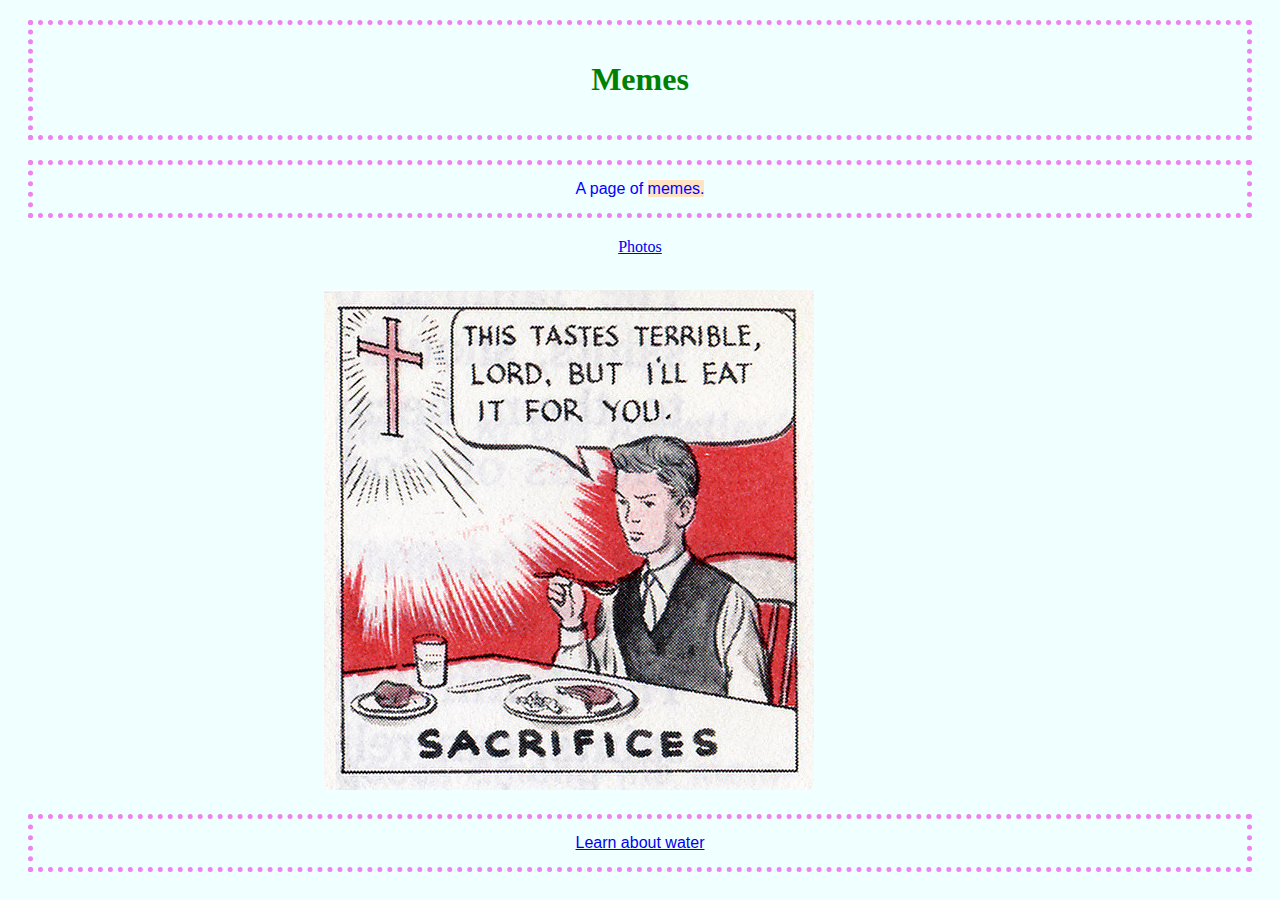
<file: assign4/index.html>
<!DOCTYPE html>
<html>
    <head>
        <meta charset="utf-8">
        <link rel="stylesheet" type="text/css" href="style.css">
        <title>Memes</title>
    </head>
    <body>

<div id="heading">
    	<h1>Memes</h1>
    </div>

<div class="text">
    	A page of <span>memes.</span>
    </div>

    	<nav>
    		<p style="text-align: center"><a href="images.html">Photos</a></p>
    	</nav>

    	<br>

<section class="photos">
    	<img src="photos/one.jpg" alt="yea">
    </section>

<div class="text">
    <a href="https://en.wikipedia.org/wiki/Water">Learn about water</a>
</div>

    </body>
    </html>
</file>
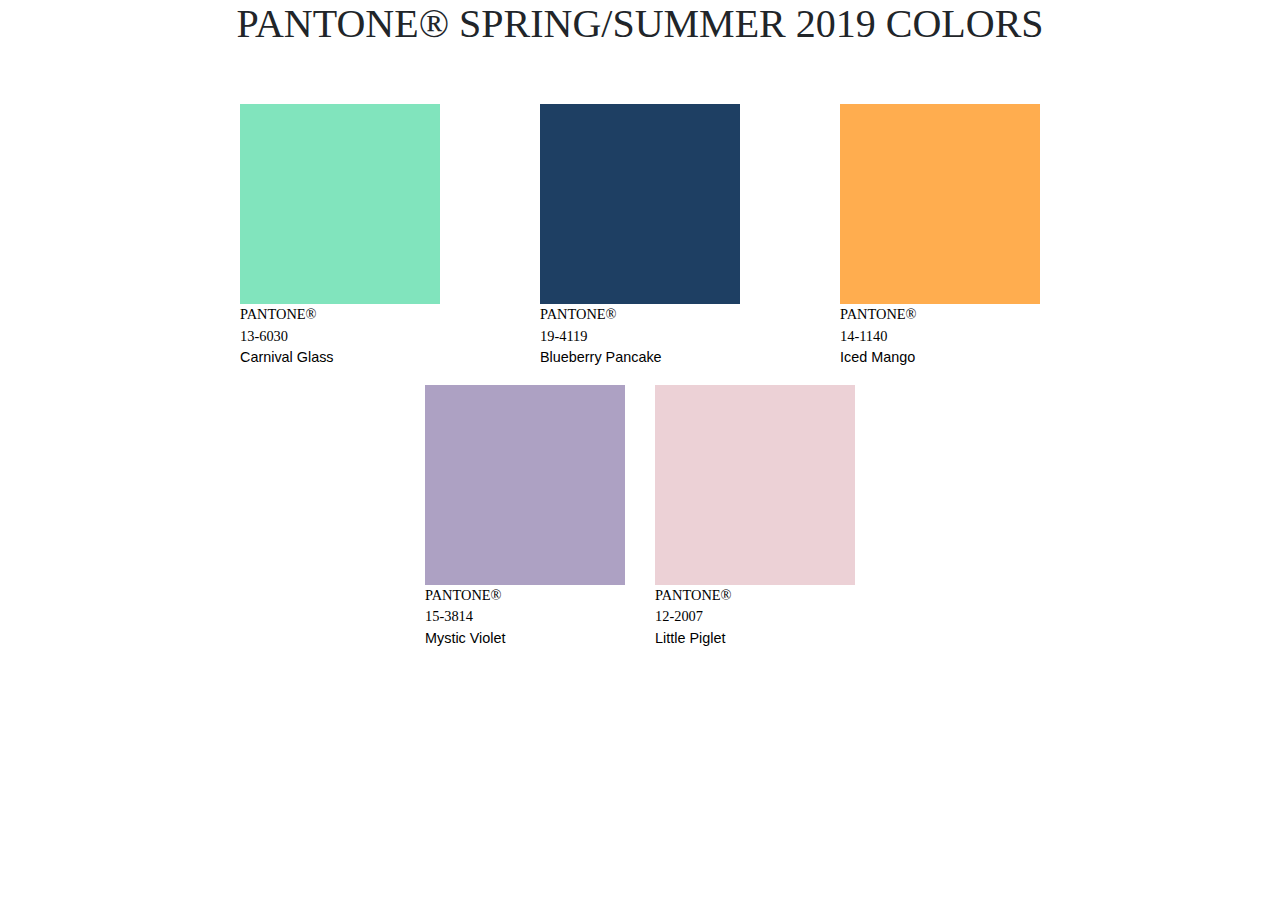
<file: Assignment6_Grids(Bootstrap)/index.html>
<!doctype html>
<html lang="en">
  <head>
    <!-- Required meta tags -->
    <meta charset="utf-8">
    <meta name="viewport" content="width=device-width, initial-scale=1, shrink-to-fit=no">

    <!-- Bootstrap CSS -->
    <link rel="stylesheet" href="https://stackpath.bootstrapcdn.com/bootstrap/4.3.1/css/bootstrap.min.css" integrity="sha384-ggOyR0iXCbMQv3Xipma34MD+dH/1fQ784/j6cY/iJTQUOhcWr7x9JvoRxT2MZw1T" crossorigin="anonymous">
    <link rel="stylesheet" href="style.css">

    <title>Assignment 6</title>
  </head>
  <body>

<div class = "container">
	<div class="row d-flex justify-content-center">
		<h1>PANTONE® SPRING/SUMMER 2019 COLORS</h1>
	</div>
</div>

<br><br>

<div class="container">

<div class="row justify-content-around p-0 m-0">
	<div class="col-sm d-flex justify-content-end">
		<figure class="figure">
			<div id="cglass">
			</div>
  		<figcaption class="figure-caption"><span>PANTONE®</span></figcaption>
  		<figcaption class="figure-caption"><span>13-6030</span></figcaption>
  		<figcaption class="figure-caption">Carnival Glass</figcaption>
		</figure>

			</div>

	<div class="col-sm d-flex justify-content-center">
<figure class="figure">
			<div id="bpan">
			</div>
  		<figcaption class="figure-caption"><span>PANTONE®</span></figcaption>
  		<figcaption class="figure-caption"><span>19-4119</span></figcaption>
  		<figcaption class="figure-caption">Blueberry Pancake</figcaption>
		</figure>

		</div>

		<div class="col-sm d-flex justify-content-start">
<figure class="figure">
			<div id="mango">
			</div>
  		<figcaption class="figure-caption"><span>PANTONE®</span></figcaption>
  		<figcaption class="figure-caption"><span>14-1140</span></figcaption>
  		<figcaption class="figure-caption">Iced Mango</figcaption>
		</figure>

		</div>
</div>

<div class="row justify-content-around p-0 m-0">
	<div class="col-sm d-flex justify-content-end">
		<figure class="figure">
			<div id="mvio">
			</div>
  		<figcaption class="figure-caption"><span>PANTONE®</span></figcaption>
  		<figcaption class="figure-caption"><span>15-3814</span></figcaption>
  		<figcaption class="figure-caption">Mystic Violet</figcaption>
		</figure>
	</div>

	<div class="col-sm d-flex justify-content-start">
		<figure class="figure">
			<div id="lilpig">
			</div>
  		<figcaption class="figure-caption"><span>PANTONE®</span></figcaption>
  		<figcaption class="figure-caption"><span>12-2007</span></figcaption>
  		<figcaption class="figure-caption">Little Piglet</figcaption>
		</figure>
		</div>
	</div>

</div>

</div>


    <!-- Optional JavaScript -->
    <!-- jQuery first, then Popper.js, then Bootstrap JS -->
    <script src="https://code.jquery.com/jquery-3.3.1.slim.min.js" integrity="sha384-q8i/X+965DzO0rT7abK41JStQIAqVgRVzpbzo5smXKp4YfRvH+8abtTE1Pi6jizo" crossorigin="anonymous"></script>
    <script src="https://cdnjs.cloudflare.com/ajax/libs/popper.js/1.14.7/umd/popper.min.js" integrity="sha384-UO2eT0CpHqdSJQ6hJty5KVphtPhzWj9WO1clHTMGa3JDZwrnQq4sF86dIHNDz0W1" crossorigin="anonymous"></script>
    <script src="https://stackpath.bootstrapcdn.com/bootstrap/4.3.1/js/bootstrap.min.js" integrity="sha384-JjSmVgyd0p3pXB1rRibZUAYoIIy6OrQ6VrjIEaFf/nJGzIxFDsf4x0xIM+B07jRM" crossorigin="anonymous"></script>
  </body>
</html>
</file>
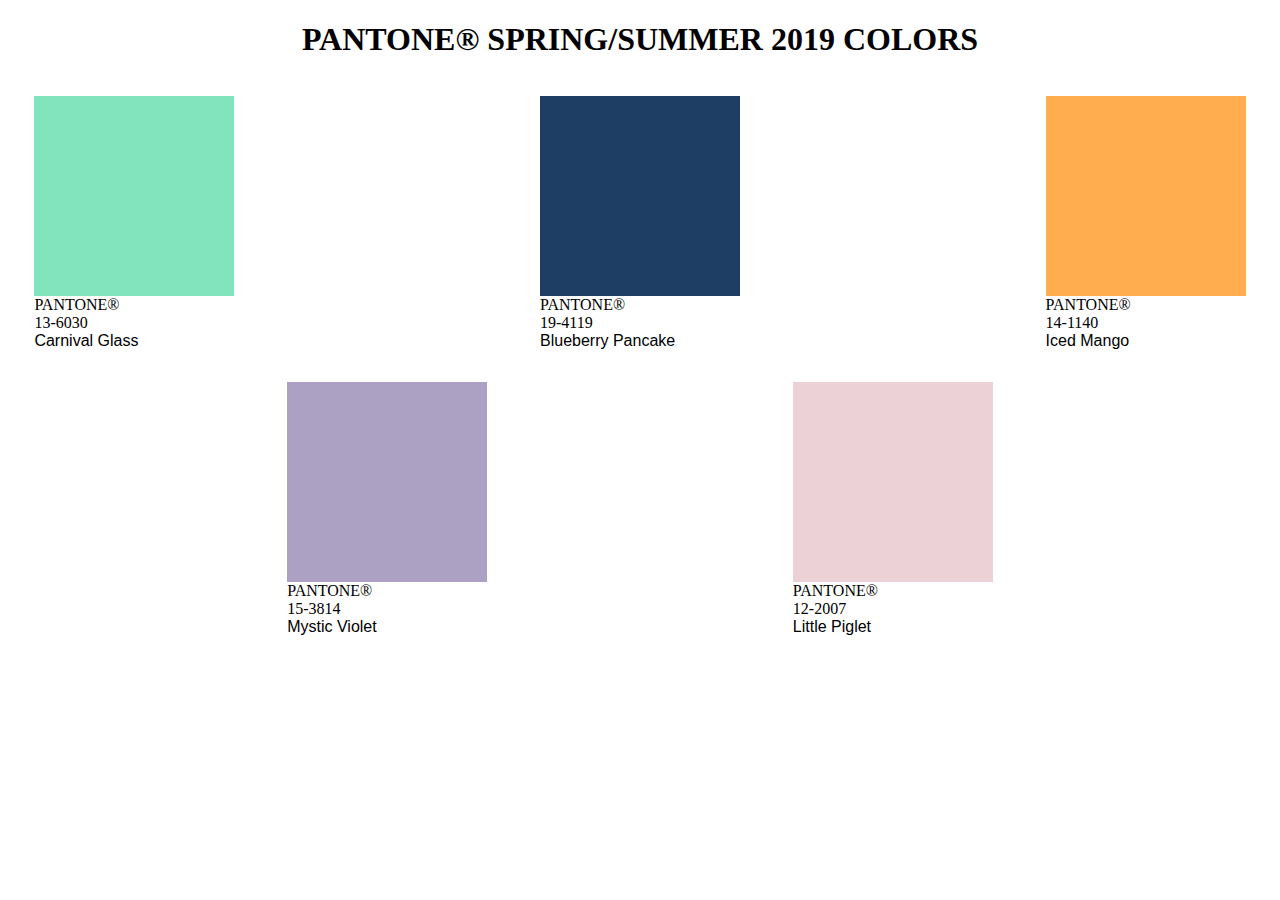
<file: Assignment6_Grids(CSS)/index.html>
<!doctype html>
<html lang="en">
  <head>
    <!-- Required meta tags -->
    <meta charset="utf-8">
    <meta name="viewport" content="width=device-width, initial-scale=1, shrink-to-fit=no">

    <link rel="stylesheet" href="style.css">

    <title>Assignment 6</title>
  </head>
  <body>

<h1>PANTONE® SPRING/SUMMER 2019 COLORS</h1>

<div class="container">
	<div class="item cglass">
		<figure class="figure">
			<div id="cglass">
			</div>
  		<figcaption class="figure-caption"><span>PANTONE®</span></figcaption>
  		<figcaption class="figure-caption"><span>13-6030</span></figcaption>
  		<figcaption class="figure-caption">Carnival Glass</figcaption>
		</figure>
	</div>
	<div class="item empty">
	</div>
	<div class="item bpan">
		<figure class="figure">
			<div id="bpan">
			</div>
  		<figcaption class="figure-caption"><span>PANTONE®</span></figcaption>
  		<figcaption class="figure-caption"><span>19-4119</span></figcaption>
  		<figcaption class="figure-caption">Blueberry Pancake</figcaption>
		</figure>
	</div>
	<div class="item empty">
	</div>
	<div class="item mango">
		<figure class="figure">
			<div id="mango">
			</div>
  		<figcaption class="figure-caption"><span>PANTONE®</span></figcaption>
  		<figcaption class="figure-caption"><span>14-1140</span></figcaption>
  		<figcaption class="figure-caption">Iced Mango</figcaption>
		</figure>
	</div>
	<div class="item empty">
	</div>
	<div class="item mvio">
		<figure class="figure">
			<div id="mvio">
			</div>
  		<figcaption class="figure-caption"><span>PANTONE®</span></figcaption>
  		<figcaption class="figure-caption"><span>15-3814</span></figcaption>
  		<figcaption class="figure-caption">Mystic Violet</figcaption>
		</figure>
	</div>
	<div class="item empty">
	</div>
	<div class="item lilpig">
		<figure class="figure">
			<div id="lilpig">
			</div>
  		<figcaption class="figure-caption"><span>PANTONE®</span></figcaption>
  		<figcaption class="figure-caption"><span>12-2007</span></figcaption>
  		<figcaption class="figure-caption">Little Piglet</figcaption>
		</figure>
	</div>
	<div class="item empty">
	</div>


</div>

  </body>
</html>
</file>
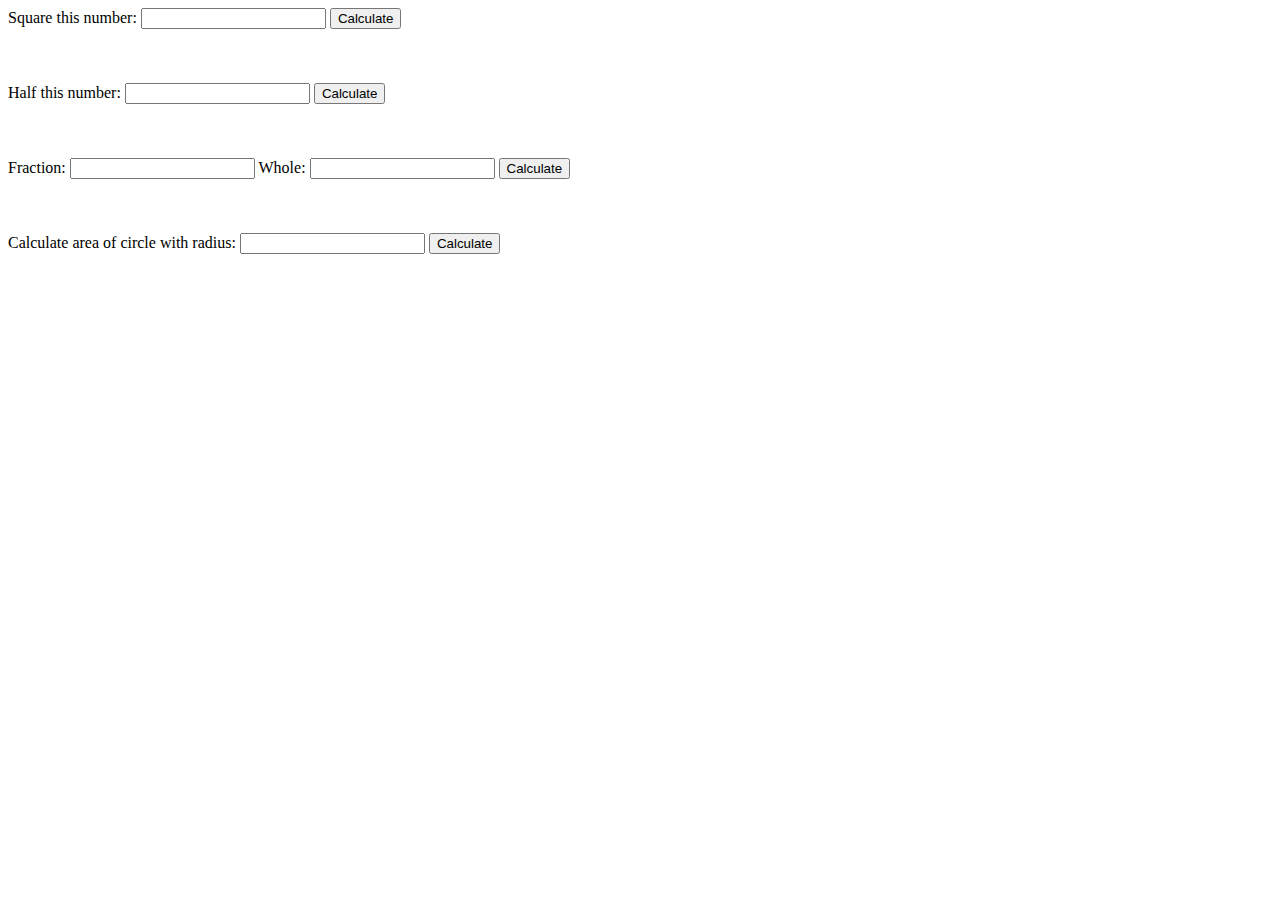
<file: assignment7/index.html>
<!DOCTYPE html>
<html>
<head>
<meta charset=utf-8 />
<title>Calculator</title>
</head>
<body>

  <label>Square this number:
    <input type="number" id="square-input" size="2">
  </label>
  <button id="square-button" onclick="squareNumber()">Calculate</button>
  <br><br>
  <div id="squareResult"></div>
  <br><br>
  
  <label>Half this number:
    <input type="number" id="half-input" size="2">
  </label>
  <button id="half-button" onclick="halfNumber()">Calculate</button>
  <br><br>
  <div id="halfResult"></div>
  <br><br>
  
  <label>
    Fraction:
    <input type="number" id="percent1-input" size="2">
  </label>
  <label>
    Whole:
    <input type="number" id="percent2-input" size="2">
  </label>
  <button id="percent-button" onclick="percentOf()">Calculate</button>
  <br><br>
  <div id="percentResult"></div>
  <br><br>
  
  <label>Calculate area of circle with radius:
    <input type="number" id="area-input" size="2">
  </label>
  <button id="area-button" onclick="areaOfCircle()">Calculate</button> 
  <br><br>
  <div id="solution"></div>

  <script src="script.js"></script>
</body>
</html>
</file>
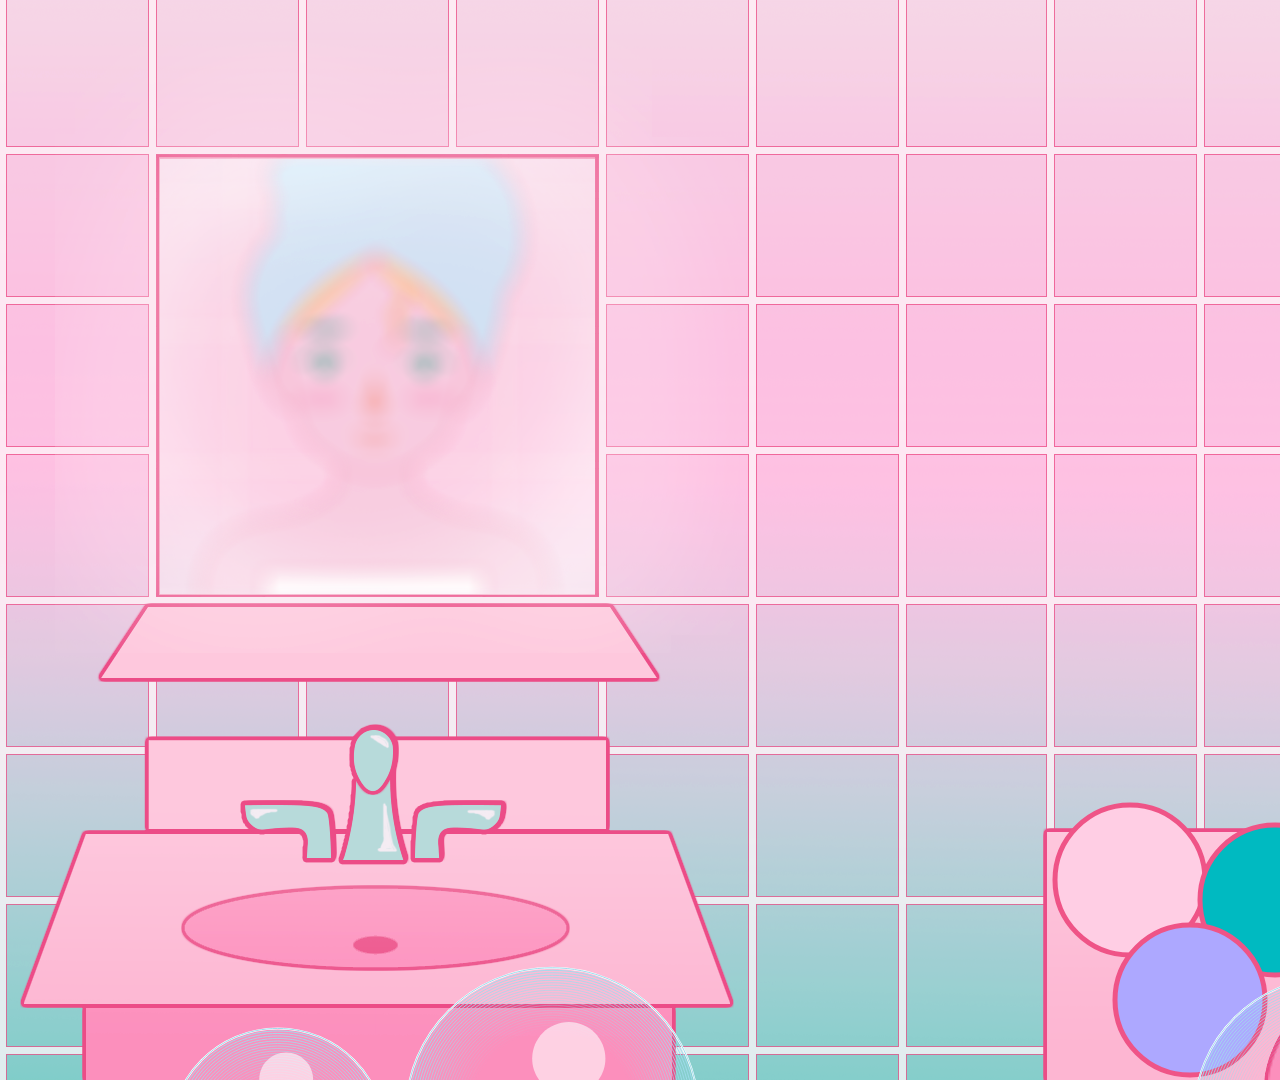
<file: CREATIVECODINGF18FINALPASTELBATH/index.html>
<!DOCTYPE html>
<html lang="">
  <head>
    <meta charset="utf-8">
    <meta name="viewport" content="width=device-width, initial-scale=1.0">
    <title>pastel bath</title>
    <style> body {padding: 0; margin: 0;} </style>
    <script src="p5.min.js"></script>
    <script src="sketch.js"></script>
  </head>
  <body>
  </body>
</html>
</file>
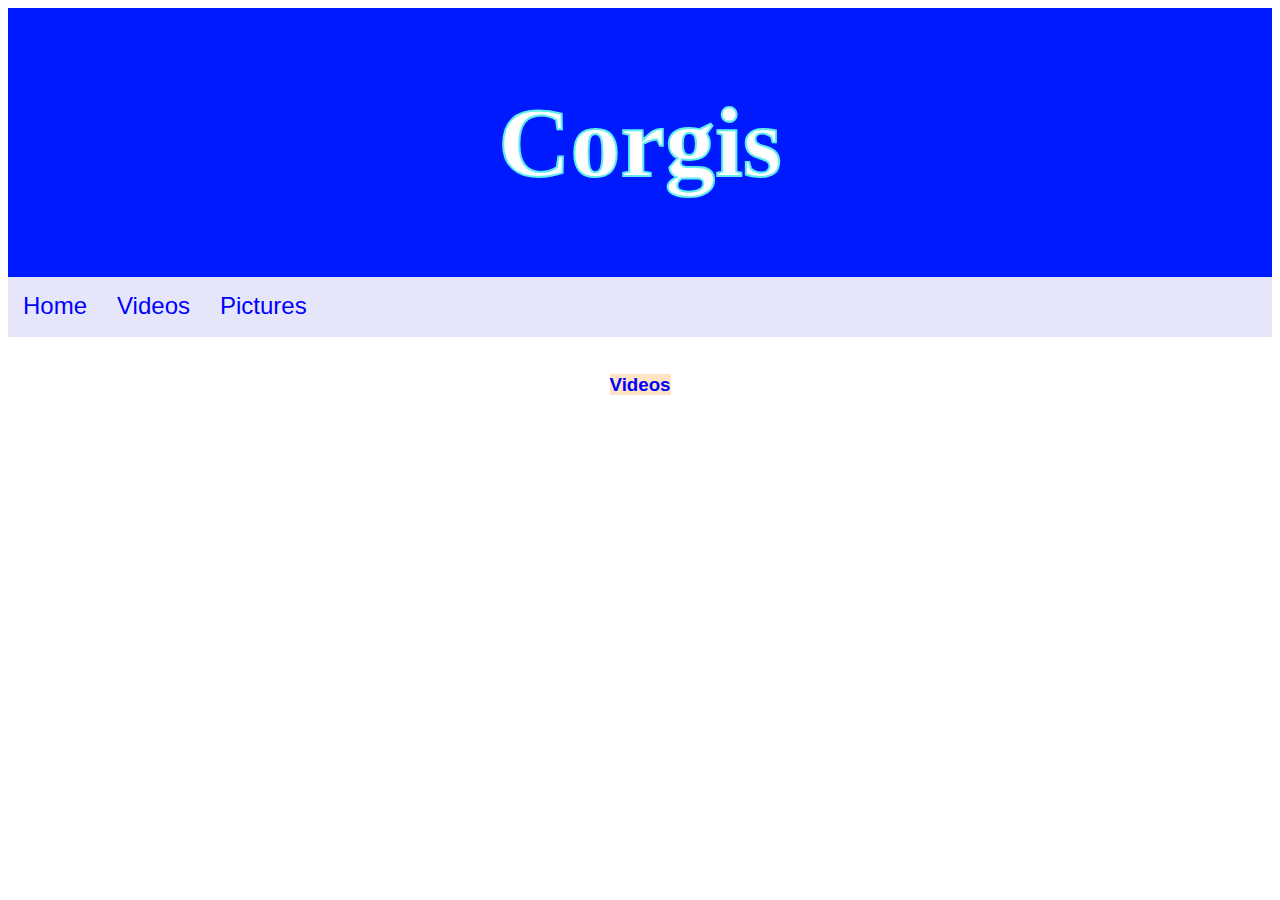
<file: videos.html>
<!DOCTYPE html>
<html>
    <head>
        <meta charset="utf-8">
        <link rel="stylesheet" type="text/css" href="style.css">
        <title>Corgi Videos</title>
    </head>

    <body>

<div id="titlebox">
    	<h1>Corgis</h1>
</div>

        <nav>               
             <ul>
               <li><a href="index.html">Home</a></li>
                <li><a href="videos.html">Videos</a></li>
                <li><a href="pictures.html">Pictures</a></li>
            </ul>
        </nav>

<br>

<div class="middle">
<h3><span>Videos</span></h3>
</div>

<div class="row">
	<div class="column">
<iframe width=100% height=250px src="https://www.youtube.com/embed/cS6J6BLDZoo" frameborder="0" allow="accelerometer; autoplay; encrypted-media; gyroscope; picture-in-picture" allowfullscreen></iframe>
</div>
<div class="column">
<iframe width=100% height=250px src="https://www.youtube.com/embed/GboBmTdNr3Q" frameborder="0" allow="accelerometer; autoplay; encrypted-media; gyroscope; picture-in-picture" allowfullscreen></iframe>
</div>
<div class="column">
<iframe width=100% height=250px src="https://www.youtube.com/embed/n7wsTH1Jmwo" frameborder="0" allow="accelerometer; autoplay; encrypted-media; gyroscope; picture-in-picture" allowfullscreen></iframe>
</div>

</div>

    </body>
</html>
</file>
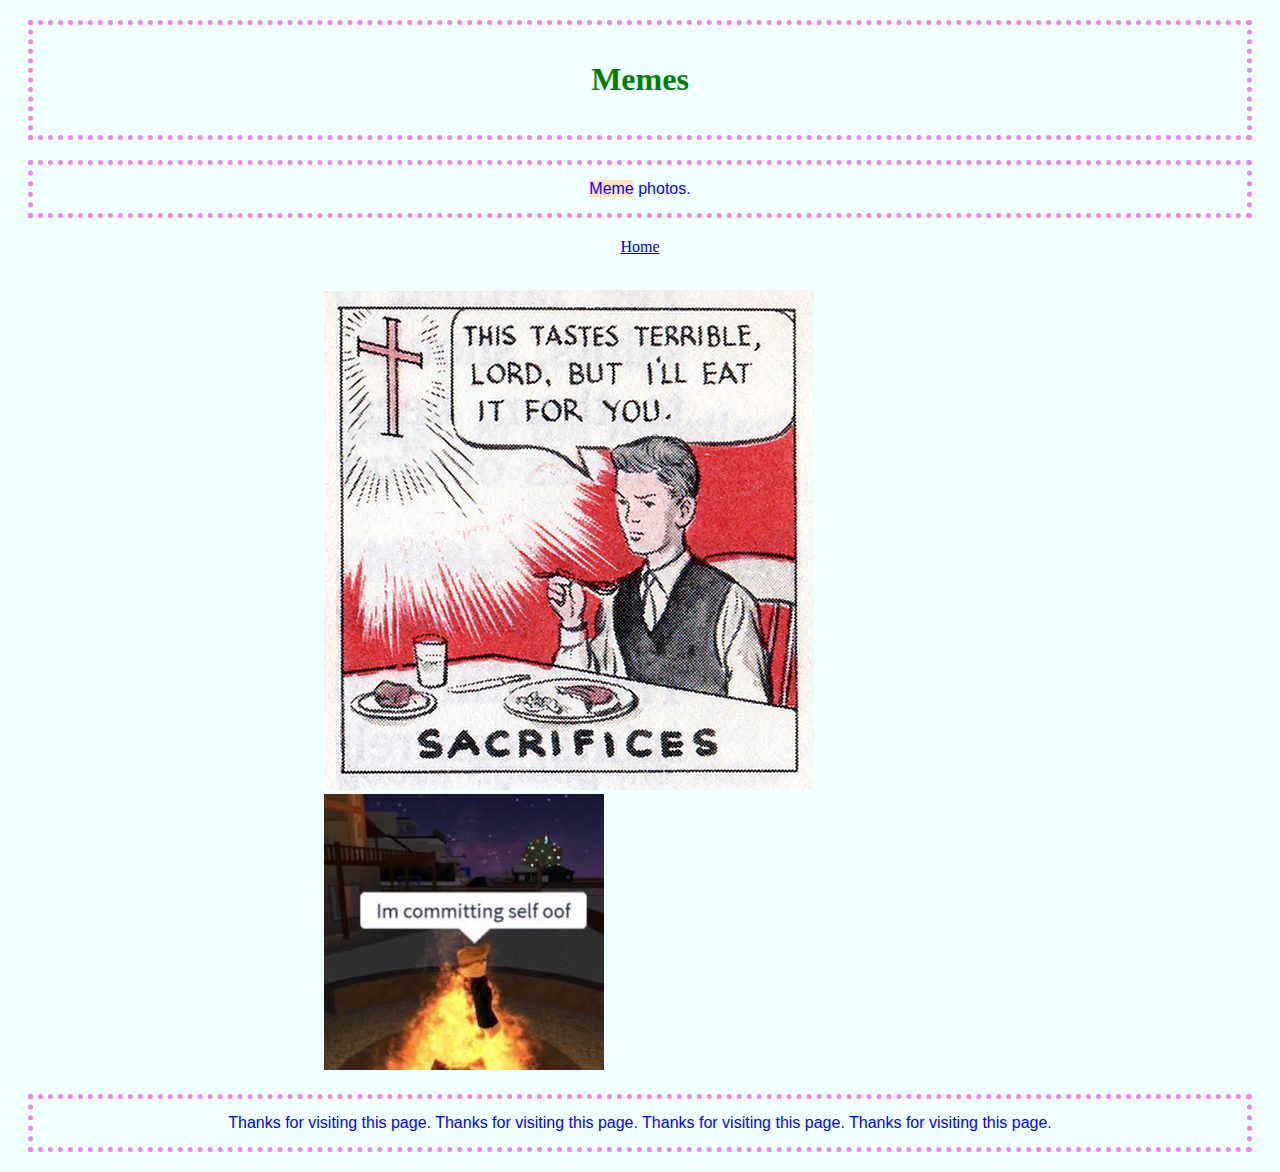
<file: assign4/images.html>
<!DOCTYPE html>
<html>
    <head>
        <meta charset="utf-8">
        <link rel="stylesheet" type="text/css" href="style.css">
        <title>Memes</title>
    </head>
    <body>

<div id="heading">
    	<h1>Memes</h1>
    </div>

<div class="text">
    	<span>Meme</span> photos.
    </div>

    	<nav>
    			<p style="text-align: center"><a href="index.html">Home</a></p>
    	</nav>

    	<br>
<section class="photos">
    	<img src="photos/one.jpg" alt="idk">
        <img src="photos/two.jpeg" alt="idk2">
    </section>

    <div class="text">
        Thanks for visiting this page.
        Thanks for visiting this page.
        Thanks for visiting this page.
        Thanks for visiting this page.

    </div>

    </body>
    </html>
</file>
<file: assign4/style.css>
.text{
	font-family: "Arial";
	text-align: center;
	color: blue;
}

#heading{
	font-family: "Calibri";
	color: green;
	text-align: center;
}

.photos{
	display:block;
	margin-left: auto;
	margin-right: auto;
	width:50%;
}

body{
	background-color: Azure;
}


div{
	align-content: center;
	height: auto;
	width: auto;
	border: 5px dotted violet;
	padding: 15px;
	margin: 20px;
}

span{
	background-color: bisque;
}
</file>
<file: Assignment6_Grids(Bootstrap)/style.css>
h1{
	font-family: 'Arial Black';
}

span{
	font-family: 'Arial Black';
}

.figure-caption{
	color:black;
}


#cglass{
	width:200px;
	height:200px;
	background-color: #81E4BD;
}

#bpan{
	width:200px;
	height:200px;
	background-color: #1E3F63;
}

#mango{
	width:200px;
	height:200px;
	background-color: #FFAD4F;
}

#mvio{
	width:200px;
	height:200px;
	background-color: #ADA1C3;
}

#lilpig{
	width:200px;
	height:200px;
	background-color: #ECD1D6;
}
</file>
<file: Assignment6_Grids(CSS)/style.css>
h1{
	text-align:center;
	font-family: 'Arial Black';
}

.container{
	display:grid;
	grid-template-rows:1fr 1fr;
	grid-template-columns:20% 20% 20% 20% 20%;
	justify-items: center;
}

span{
	font-family: 'Arial Black';
}

.figure-caption{
	color:black;
	font-family:'Arial';
}


#cglass{
	width:200px;
	height:200px;
	background-color: #81E4BD;
}


#bpan{
	width:200px;
	height:200px;
	background-color: #1E3F63;
}

#mango{
	width:200px;
	height:200px;
	background-color: #FFAD4F;
}

#mvio{
	width:200px;
	height:200px;
	background-color: #ADA1C3;
}

#lilpig{
	width:200px;
	height:200px;
	background-color: #ECD1D6;
}
</file>
<file: style.css>
h1{
	color: white;
	font-family: "Bookman";
		-webkit-text-stroke: 2px #61eded;
	text-align: center;
	font-weight: bolder;
	font-size: 100px;
}

h3{
	color:blue;
}

#titlebox{
	margin:0px;
	padding:10px;
	background-color: #001AFF;
}

span{
	background-color: bisque;
}

.middle{
	font-family:"Arial";
	text-align:center;
}

.center{
	display:block;
	margin-left:auto;
	margin-right:auto;
}

nav ul{
	list-style-type: none;
	margin: 0px;
	padding: 0px;
	width: 100%;
	height: 60px;
	background-color: lavender;
}


li{
	float: left;
}


li a{
	display: inline-block;
	text-decoration: none;
	text-align:center;
	color: blue;
	padding: 15px;
	font-size: 24px;
	font-family: "Arial";
}

/* when someone hovers over */
li a:hover {
	background-color: bisque;
	color: blue;
}

.column {
  float: left;
  height: 100%;
  width: 30%;
  padding: 21px;
}

.row::after {
  content: "";
  clear: both;
  display: table;
}
</file>
